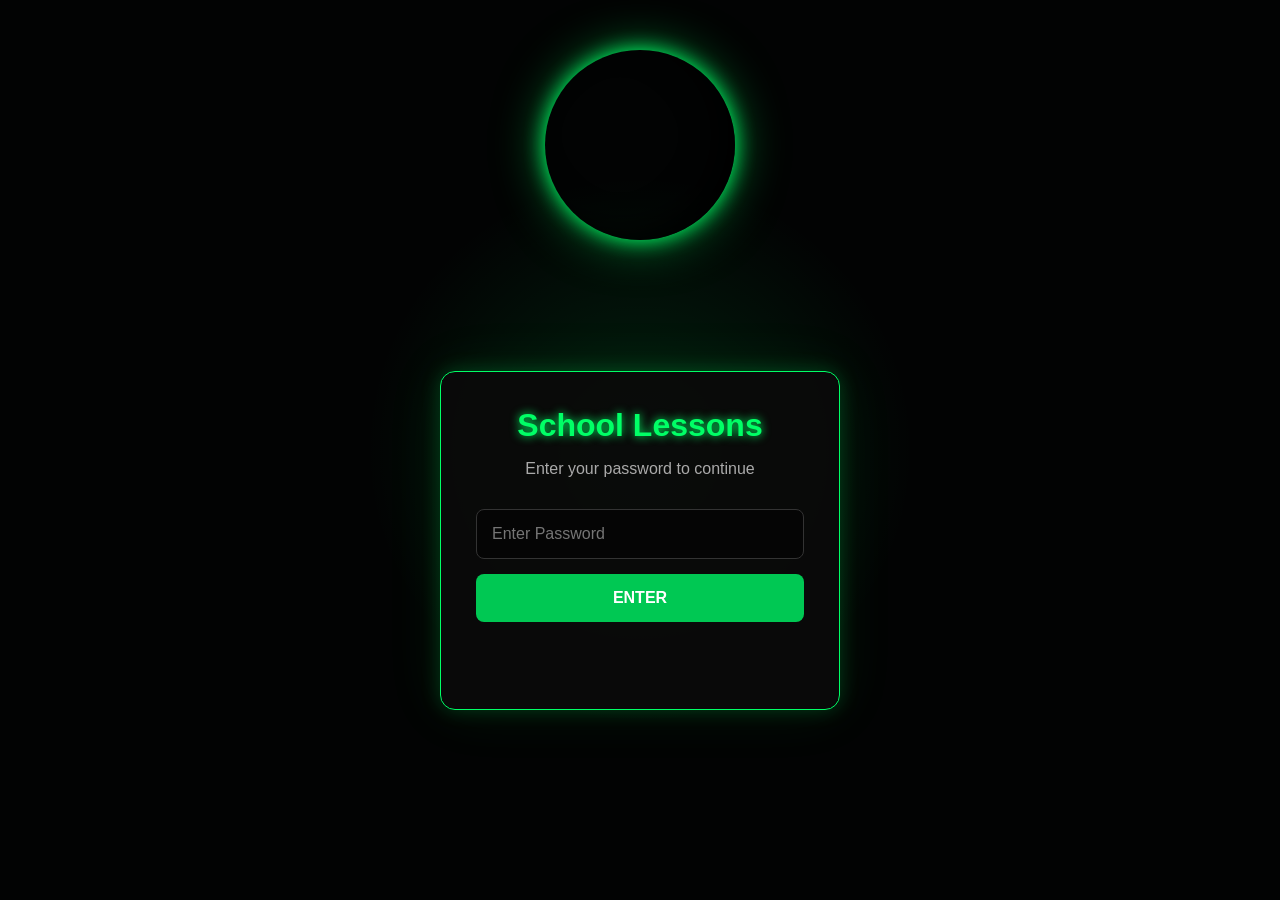
<file: index.html>
<!DOCTYPE html>
<html lang="en">
<head>
    <meta charset="UTF-8">
    <meta name="viewport" content="width=device-width, initial-scale=1.0">

    <title>Night lord SIAVASH_</title>

    <style>
        * {
            box-sizing: border-box;
        }

        body {
            margin: 0;
            min-height: 100vh;
            background: #020303;
            color: white;
            font-family: Arial, sans-serif;

            display: flex;
            justify-content: center;
            align-items: center;

            overflow: hidden;
        }

        /* Background */
        .background {
            position: fixed;
            inset: 0;
            background:
                radial-gradient(circle at center,
                rgba(0, 255, 100, 0.12),
                transparent 35%),
                #020303;
            z-index: -2;
        }

        /* Earth */
        .globe {
            width: 190px;
            height: 190px;

            border-radius: 50%;

            position: absolute;
            top: 50px;

            background:
                url("https://upload.wikimedia.org/wikipedia/commons/8/83/Equirectangular_projection_SW.jpg");

            background-size: cover;

            box-shadow:
                0 0 20px #00ff66,
                0 0 50px rgba(0,255,100,0.5),
                inset -20px -10px 30px rgba(0,0,0,0.8);

            animation: rotateEarth 15s linear infinite;
        }

        @keyframes rotateEarth {
            from {
                background-position: 0 0;
            }

            to {
                background-position: 100% 0;
            }
        }

        /* Login */
        .login-box {
            width: 90%;
            max-width: 400px;

            margin-top: 180px;

            padding: 35px;

            text-align: center;

            background: rgba(10,10,10,0.92);

            border: 1px solid #00ff66;

            border-radius: 15px;

            box-shadow:
                0 0 20px rgba(0,255,100,0.2),
                0 0 60px rgba(0,255,100,0.08);
        }

        h1 {
            margin: 0 0 10px;

            color: #00ff66;

            text-shadow:
                0 0 10px #00ff66;
        }

        p {
            color: #aaa;
        }

        input {
            width: 100%;

            padding: 15px;

            margin-top: 15px;

            border: 1px solid #333;
            border-radius: 8px;

            outline: none;

            background: #050505;
            color: white;

            font-size: 16px;
        }

        input:focus {
            border-color: #00ff66;

            box-shadow:
                0 0 10px rgba(0,255,100,0.3);
        }

        button {
            width: 100%;

            margin-top: 15px;

            padding: 15px;

            border: none;
            border-radius: 8px;

            background: #00c853;
            color: white;

            font-size: 16px;
            font-weight: bold;

            cursor: pointer;
        }

        button:hover {
            background: #00ff66;
            color: black;
        }

        #message {
            color: #ff4444;
            min-height: 20px;
        }
    </style>
</head>

<body>

    <div class="background"></div>

    <!-- Earth -->
    <div class="globe"></div>

    <!-- Login -->
    <div class="login-box">

        <h1>School Lessons</h1>

        <p>Enter your password to continue</p>

        <input
            type="password"
            id="password"
            placeholder="Enter Password"
        >

        <button onclick="login()">
            ENTER
        </button>

        <p id="message"></p>

    </div>

    <script>

        function login() {

            const password =
                document.getElementById("password").value;

            const message =
                document.getElementById("message");

            /* Temporary password */
            const correctPassword = "night_lord_SIAVASH";

            if (password === correctPassword) {

                message.style.color = "#00ff66";
                message.textContent = "Login successful!";

                /*
                Later we will replace this
                with the real school homepage.
                */

            } else {

                message.style.color = "#ff4444";
                message.textContent = "Wrong password!";

            }
        }

    </script>

</body>
</html>
</file>
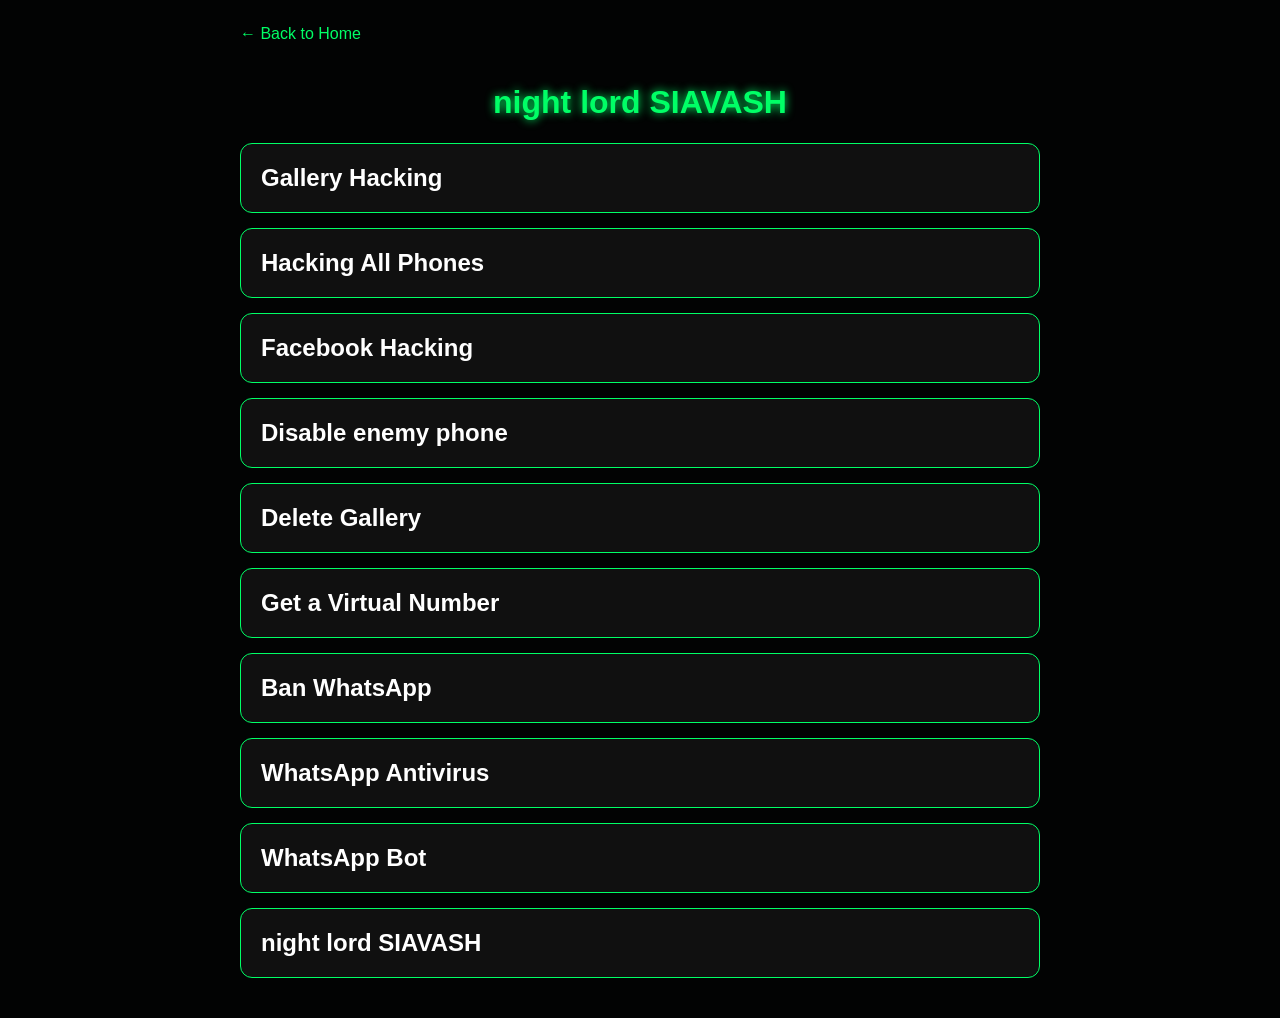
<file: grade9.html>
<!DOCTYPE html>
<html lang="en">
<head>
    <meta charset="UTF-8">
    <meta name="viewport" content="width=device-width, initial-scale=1.0">

    <title>Grade 9 Subjects</title>

    <style>
        * {
            box-sizing: border-box;
        }

        body {
            margin: 0;
            min-height: 100vh;
            background: #020303;
            color: white;
            font-family: Arial, sans-serif;
            padding: 25px 15px;
        }

        .container {
            max-width: 800px;
            margin: auto;
        }

        h1 {
            text-align: center;
            color: #00ff66;
            text-shadow: 0 0 10px #00ff66;
        }

        .subject {
            display: block;
            margin: 15px 0;
            padding: 20px;

            background: #101010;
            border: 1px solid #00ff66;
            border-radius: 12px;

            color: white;
            text-decoration: none;

            transition: 0.3s;
        }

        .subject:hover {
            background: #00ff66;
            color: black;
            transform: translateX(5px);
        }

        .subject h2 {
            margin: 0;
        }

        .back {
            display: inline-block;
            margin-bottom: 20px;
            color: #00ff66;
            text-decoration: none;
        }
    </style>
</head>

<body>

    <div class="container">

        <a href="home.html" class="back">
            ← Back to Home
        </a>

        <h1>night lord SIAVASH</h1>

        <a href="#" class="subject">
            <h2>Gallery Hacking</h2>
        </a>

        <a href="#" class="subject">
            <h2>Hacking All Phones</h2>
        </a>

        <a href="#" class="subject">
            <h2>Facebook Hacking</h2>
        </a>

        <a href="#" class="subject">
            <h2>Disable enemy phone</h2>
        </a>

        <a href="#" class="subject">
            <h2>Delete Gallery</h2>
        </a>

        <a href="#" class="subject">
            <h2>Get a Virtual Number</h2>
        </a>

        <a href="#" class="subject">
            <h2>Ban WhatsApp</h2>
        </a>

        <a href="#" class="subject">
            <h2>WhatsApp Antivirus</h2>
        </a>

        <a href="#" class="subject">
            <h2>WhatsApp Bot</h2>
        </a>

        <a href="#" class="subject">
            <h2>night lord SIAVASH</h2>
        </a>

    </div>

</body>
</html>
</file>
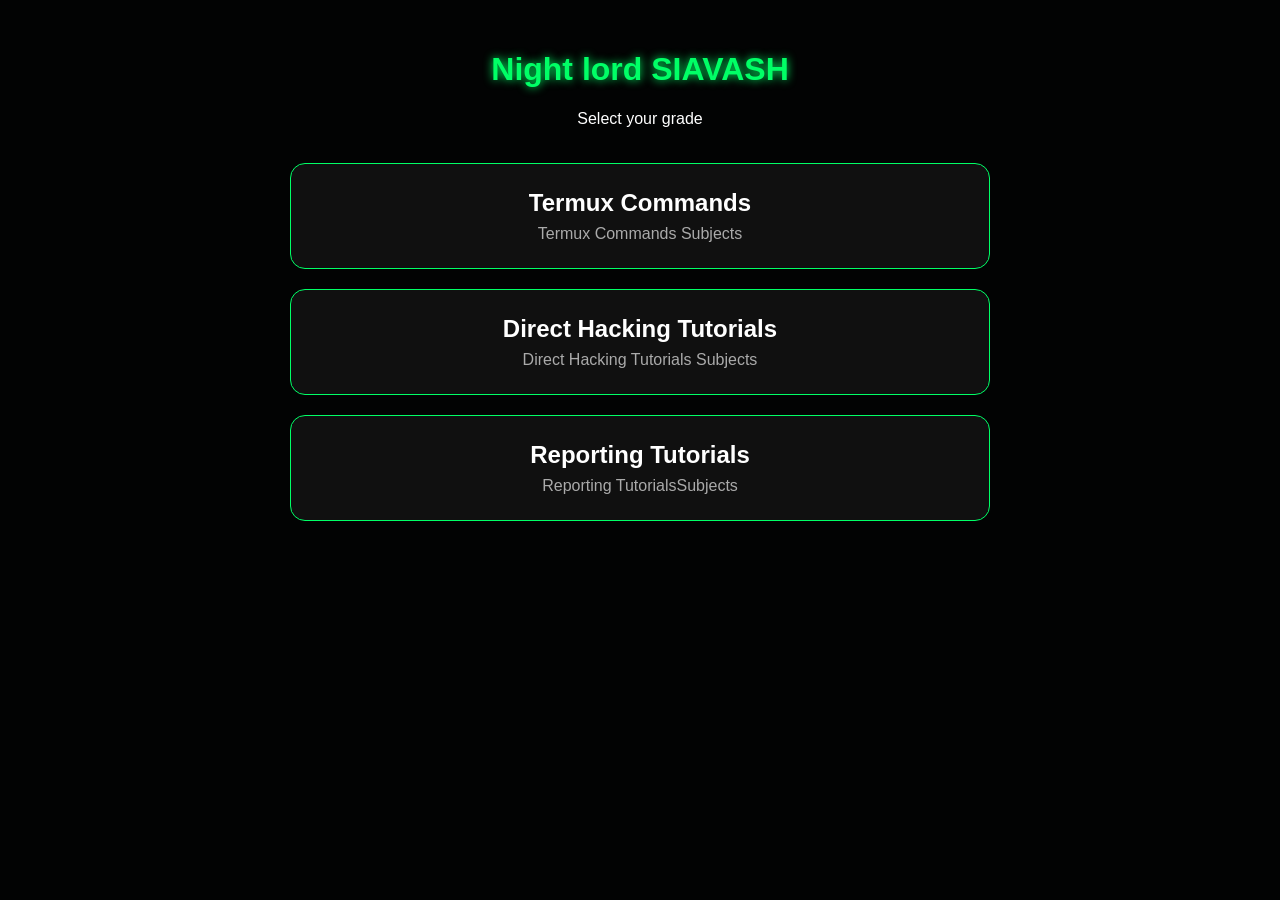
<file: home.html>
<!DOCTYPE html>
<html lang="en">
<head>
    <meta charset="UTF-8">
    <meta name="viewport" content="width=device-width, initial-scale=1.0">

    <title>School Lessons</title>

    <style>
        * {
            box-sizing: border-box;
        }

        body {
            margin: 0;
            min-height: 100vh;
            background: #020303;
            color: white;
            font-family: Arial, sans-serif;
            padding: 30px 15px;
        }

        .home-container {
            max-width: 700px;
            margin: auto;
            text-align: center;
        }

        h1 {
            color: #00ff66;
            text-shadow: 0 0 10px #00ff66;
        }

        .grades {
            display: grid;
            gap: 20px;
            margin-top: 35px;
        }

        .grade {
            display: block;
            padding: 25px;
            background: #101010;
            border: 1px solid #00ff66;
            border-radius: 15px;
            color: white;
            text-decoration: none;
            transition: 0.3s;
        }

        .grade:hover {
            background: #00ff66;
            color: black;
            transform: scale(1.03);
        }

        .grade h2 {
            margin: 0 0 8px;
        }

        .grade p {
            margin: 0;
            color: #aaa;
        }

        .grade:hover p {
            color: black;
        }
    </style>
</head>

<body>

    <div class="home-container">

        <h1>Night lord SIAVASH</h1>

        <p>Select your grade</p>

        <div class="grades">

            <a href="grade9.html" class="grade">
                <h2>Termux Commands</h2>
                <p>Termux Commands Subjects</p>
            </a>

            <a href="grade10.html" class="grade">
                <h2>Direct Hacking Tutorials</h2>
                <p>Direct Hacking Tutorials Subjects</p>
            </a>

            <a href="grade11.html" class="grade">
                <h2>Reporting Tutorials</h2>
                <p>Reporting TutorialsSubjects</p>
            </a>

        </div>

    </div>

</body>
</html>
</file>
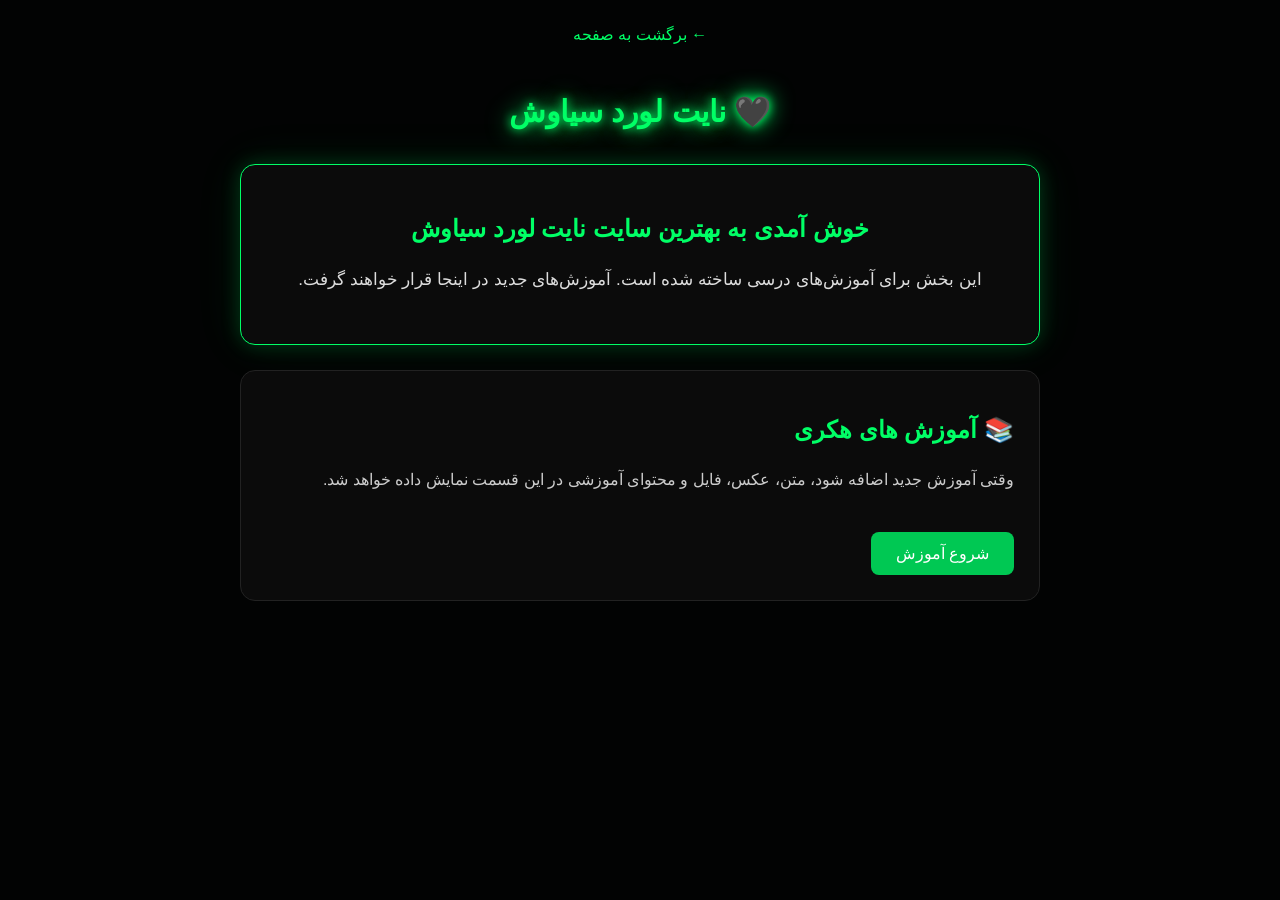
<file: math.html>
<!DOCTYPE html>
<html lang="fa" dir="rtl">

<head>
    <meta charset="UTF-8">
    <meta name="viewport" content="width=device-width, initial-scale=1.0">

    <title>نایت لورد سیاوش</title>

    <style>

        * {
            box-sizing: border-box;
        }

        body {
            margin: 0;
            min-height: 100vh;

            background: #020303;
            color: white;

            font-family: Arial, sans-serif;

            padding: 25px 15px;
        }

        .container {
            max-width: 800px;
            margin: auto;
            text-align: center;
        }

        .back {
            display: inline-block;

            margin-bottom: 30px;

            color: #00ff66;
            text-decoration: none;

            font-size: 16px;
        }

        .title {
            color: #00ff66;

            font-size: 30px;

            text-shadow:
                0 0 10px #00ff66,
                0 0 25px #00ff66;

            margin-bottom: 35px;
        }

        .welcome {
            background: #0b0b0b;

            border: 1px solid #00ff66;

            border-radius: 15px;

            padding: 30px;

            box-shadow:
                0 0 20px rgba(0,255,100,0.2),
                0 0 50px rgba(0,255,100,0.08);
        }

        .welcome h2 {
            color: #00ff66;

            font-size: 24px;

            margin-bottom: 20px;
        }

        .welcome p {
            color: #ddd;

            font-size: 17px;

            line-height: 2;
        }

        .lesson {
            margin-top: 25px;

            background: #0b0b0b;

            border: 1px solid #222;

            border-radius: 15px;

            padding: 25px;

            text-align: right;
        }

        .lesson h2 {
            color: #00ff66;
        }

        .lesson p {
            color: #ccc;

            line-height: 2;
        }

        .btn {
            display: inline-block;

            margin-top: 20px;

            padding: 12px 25px;

            background: #00c853;

            color: white;

            text-decoration: none;

            border-radius: 8px;
        }

        .btn:hover {
            background: #00ff66;
            color: black;
        }

    </style>

</head>

<body>

    <div class="container">

        <a href="grade9.html" class="back">
            ← برگشت به صفحه 
        </a>

        <h1 class="title">
            🖤 نایت لورد سیاوش
        </h1>

        <div class="welcome">

            <h2>
                خوش آمدی به بهترین سایت نایت لورد سیاوش
            </h2>

            <p>
                این بخش برای آموزش‌های درسی ساخته شده است.
                آموزش‌های جدید در اینجا قرار خواهند گرفت.
            </p>

        </div>

        <div class="lesson">

            <h2>
                📚 آموزش های هکری
            </h2>

            <p>
                وقتی آموزش جدید اضافه شود،
                متن، عکس، فایل و محتوای آموزشی
                در این قسمت نمایش داده خواهد شد.
            </p>

            <a href="#" class="btn">
                شروع آموزش
            </a>

        </div>

    </div>

</body>

</html>
</file>
